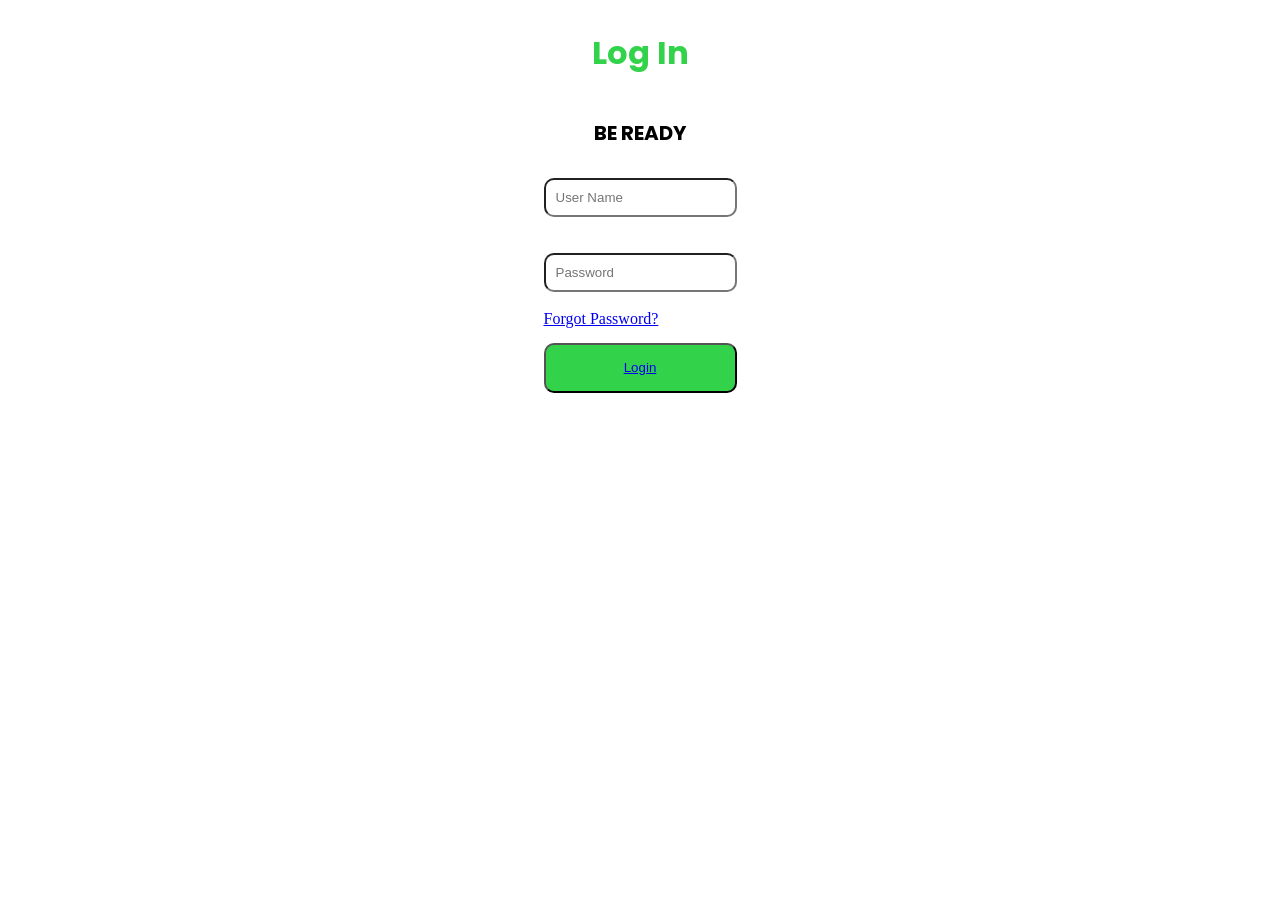
<file: car-rent/html/login.html>
<!DOCTYPE html>
<html lang="en">
<head>
    <meta charset="UTF-8">
    <meta name="viewport" content="width=device-width, initial-scale=1.0">
    <title>Login</title>
    <!-- Css link -->
     <link rel="stylesheet" href="../style/login.css">
</head>
<body class="login-main-body">
    <h1 class="login poppins-bold">Log In</h1>
    <h3 class="login-sub poppins-bold">BE READY</h3>
    <form action="" class="form-container">
        <input type="text" name="" id="user" placeholder="User Name"> <br> <br>
        <input type="password" name="" id="pass" placeholder="Password"> <br>
        <a href="./ForgotPassword.html">Forgot Password?</a>
        <button class="login-button"> <a href="./home.html">Login</a></button>
    </form>
</body>
</html>
</file>
<file: car-rent/style/login.css>
/* Google font embed code link
 */
@import url('https://fonts.googleapis.com/css2?family=Abhaya+Libre:wght@400;500;600;700;800&family=Abril+Fatface&family=Anton&family=Arimo:ital,wght@0,400..700;1,400..700&family=Arizonia&family=Bebas+Neue&family=Cinzel:wght@400..900&family=Cossette+Titre:wght@400;700&family=EB+Garamond:ital,wght@0,400..800;1,400..800&family=Esteban&family=Great+Vibes&family=Hind+Madurai:wght@300;400;500;600;700&family=Inter:ital,opsz,wght@0,14..32,100..900;1,14..32,100..900&family=Kaushan+Script&family=Lato:ital,wght@0,100;0,300;0,400;0,700;0,900;1,100;1,300;1,400;1,700;1,900&family=Manrope:wght@200..800&family=Montserrat:ital,wght@0,100..900;1,100..900&family=Noto+Serif:ital,wght@0,100..900;1,100..900&family=Playfair+Display:ital,wght@0,400..900;1,400..900&family=Poppins:ital,wght@0,100;0,200;0,300;0,400;0,500;0,600;0,700;0,800;0,900;1,100;1,200;1,300;1,400;1,500;1,600;1,700;1,800;1,900&family=Quicksand:wght@300..700&family=Raleway:ital,wght@0,100..900;1,100..900&family=Rouge+Script&family=Story+Script&family=Work+Sans:ital,wght@0,100..900;1,100..900&display=swap');


/* poppins */
.poppins-thin {
  font-family: "Poppins", sans-serif;
  font-weight: 100;
  font-style: normal;
}

.poppins-extralight {
  font-family: "Poppins", sans-serif;
  font-weight: 200;
  font-style: normal;
}

.poppins-light {
  font-family: "Poppins", sans-serif;
  font-weight: 300;
  font-style: normal;
}

.poppins-regular {
  font-family: "Poppins", sans-serif;
  font-weight: 400;
  font-style: normal;
}

.poppins-medium {
  font-family: "Poppins", sans-serif;
  font-weight: 500;
  font-style: normal;
}

.poppins-semibold {
  font-family: "Poppins", sans-serif;
  font-weight: 600;
  font-style: normal;
}

.poppins-bold {
  font-family: "Poppins", sans-serif;
  font-weight: 700;
  font-style: normal;
}

.poppins-extrabold {
  font-family: "Poppins", sans-serif;
  font-weight: 800;
  font-style: normal;
}

.poppins-black {
  font-family: "Poppins", sans-serif;
  font-weight: 900;
  font-style: normal;
}

.poppins-thin-italic {
  font-family: "Poppins", sans-serif;
  font-weight: 100;
  font-style: italic;
}

.poppins-extralight-italic {
  font-family: "Poppins", sans-serif;
  font-weight: 200;
  font-style: italic;
}

.poppins-light-italic {
  font-family: "Poppins", sans-serif;
  font-weight: 300;
  font-style: italic;
}

.poppins-regular-italic {
  font-family: "Poppins", sans-serif;
  font-weight: 400;
  font-style: italic;
}

.poppins-medium-italic {
  font-family: "Poppins", sans-serif;
  font-weight: 500;
  font-style: italic;
}

.poppins-semibold-italic {
  font-family: "Poppins", sans-serif;
  font-weight: 600;
  font-style: italic;
}

.poppins-bold-italic {
  font-family: "Poppins", sans-serif;
  font-weight: 700;
  font-style: italic;
}

.poppins-extrabold-italic {
  font-family: "Poppins", sans-serif;
  font-weight: 800;
  font-style: italic;
}

.poppins-black-italic {
  font-family: "Poppins", sans-serif;
  font-weight: 900;
  font-style: italic;
}

/* main design */
.login-main-body{
    display: grid;
    align-items: center;
    justify-content: center;
    gap: 10px;
}

.login{
    font-size: 32px;
    font-weight: bold;
    color: #32D34B;
    text-align: center;
}
#user{
    border-radius: 10px;
    padding: 10px;
}
#pass{
    border-radius: 10px;
    padding: 10px;
}
.login-sub{
    font-size: 20px;
    font-weight: bold;
    color: black;
    text-align: center;
    margin-top: 9px;
}
.form-container{
    display:grid;
    align-items: center;
    justify-content: center;
}

.login-button{
    margin-top: 15px;
    height: 50px;
    border-radius: 10px;
    background-color: #32D34B;
}
</file>
